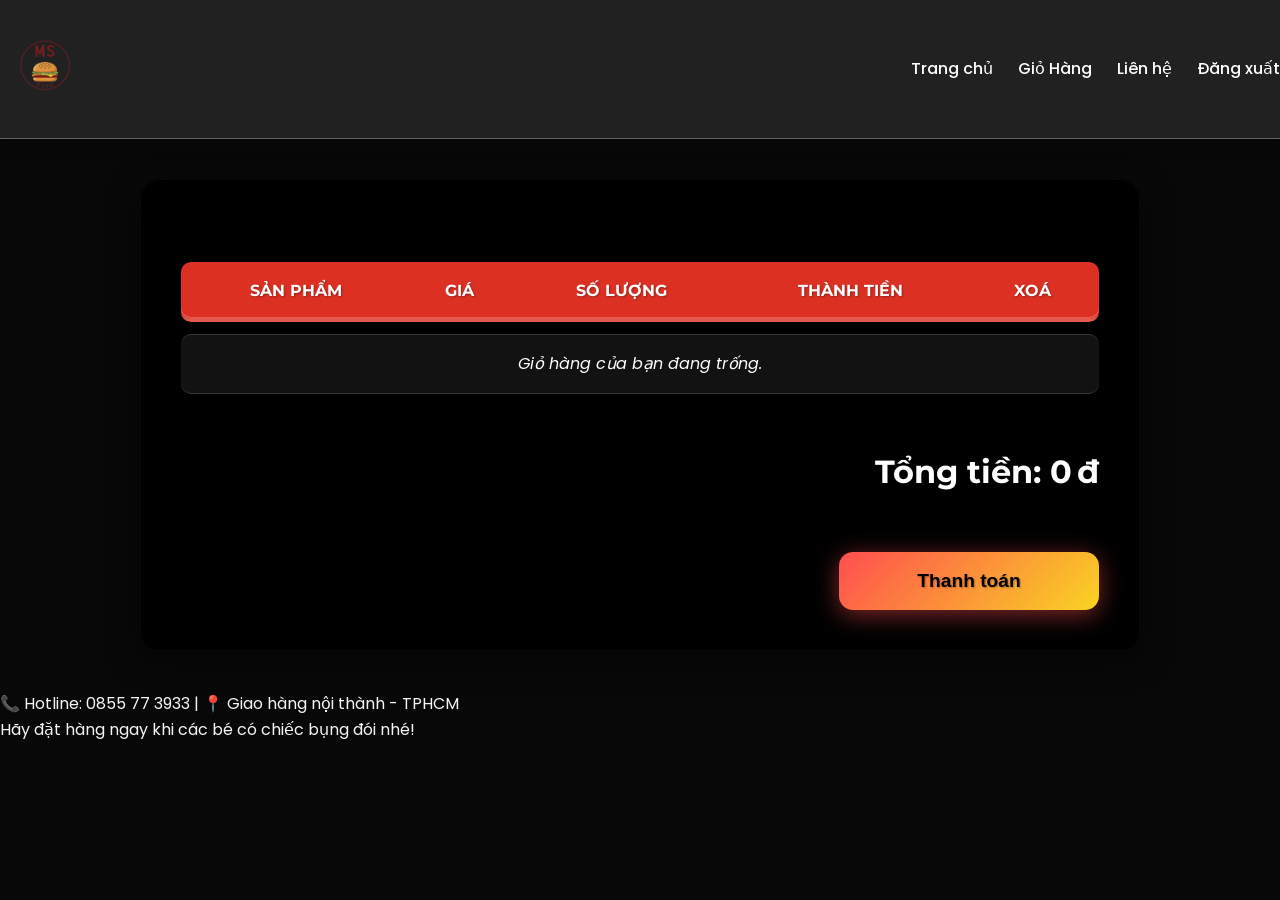
<file: cart.html>
<!DOCTYPE html>
<html lang="vi">
<head>
  <meta charset="UTF-8" />
  <meta name="viewport" content="width=device-width, initial-scale=1.0" />
  <title>Giỏ Hàng</title>
  <!-- Google Fonts -->
  <link href="https://fonts.googleapis.com/css2?family=Montserrat:wght@400;500;600;700&display=swap" rel="stylesheet" />
  <link href="https://fonts.googleapis.com/css2?family=Poppins:wght@300;400;500;600;700&display=swap" rel="stylesheet" />
   <link rel="stylesheet" href="css/style.css">
  <!-- CSS (đã tinh gọn & bao gồm style cơ bản chung) -->
</head>
<body>
  <!-- Header từ layout.js sẽ chèn vào đây -->
  <div id="main-header"></div>

  <!-- Nội dung chính -->
  <main class="main-container">
    <table id="cart-table">
      <thead>
        <tr>
          <th>Sản phẩm</th>
          <th>Giá</th>
          <th>Số lượng</th>
          <th>Thành tiền</th>
          <th>Xoá</th>
        </tr>
      </thead>
      <tbody>
        <!-- sẽ được render bằng JavaScript -->
      </tbody>
    </table>

    <div class="cart-summary">
      <h3>Tổng tiền: <span id="total-price">0</span> đ</h3>
      <button onclick="goToCheckout()">Thanh toán</button>
    </div>
  </main>

  <!-- Footer từ layout.js sẽ chèn vào đây -->
  <div id="main-footer"></div>

  <!-- JavaScript -->
  <script src="js/layout.js"></script>
  <script>
    // Nội dung xử lý giỏ hàng
    let cart = JSON.parse(localStorage.getItem("cart")) || [];
    const tbody = document.querySelector("#cart-table tbody");
    const totalEl = document.getElementById("total-price");

    function renderCart() {
      tbody.innerHTML = "";
      let total = 0;

      if (cart.length === 0) {
        const row = document.createElement("tr");
        const cell = document.createElement("td");
        cell.colSpan = 5;
        cell.textContent = "Giỏ hàng của bạn đang trống.";
        cell.style.textAlign = "center";
        cell.style.fontStyle = "italic";
        row.appendChild(cell);
        tbody.appendChild(row);
      } else {
        cart.forEach((item, index) => {
          const row = document.createElement("tr");
          const subtotal = item.price * item.quantity;
          total += subtotal;

          row.innerHTML = `
            <td>${item.name}</td>
            <td>${item.price.toLocaleString()} đ</td>
            <td>
              <input type="number" min="1" value="${item.quantity}" onchange="changeQuantity(${index}, this.value)">
            </td>
            <td>${subtotal.toLocaleString()} đ</td>
            <td><button onclick="removeItem(${index})">❌</button></td>
          `;

          tbody.appendChild(row);
        });
      }

      totalEl.textContent = total.toLocaleString();
      localStorage.setItem("cart", JSON.stringify(cart));
    }

    function changeQuantity(index, newQty) {
      cart[index].quantity = Math.max(1, parseInt(newQty) || 1);
      renderCart();
    }

    function removeItem(index) {
      cart.splice(index, 1);
      renderCart();
    }

    function goToCheckout() {
      if (cart.length === 0) {
        alert("Giỏ hàng của bạn đang trống. Vui lòng thêm sản phẩm để thanh toán.");
        return;
      }
      localStorage.setItem("cart", JSON.stringify(cart));
      window.location.href = "thanhtoan.html";
    }

    renderCart();
  </script>
</body>
</html>
</file>
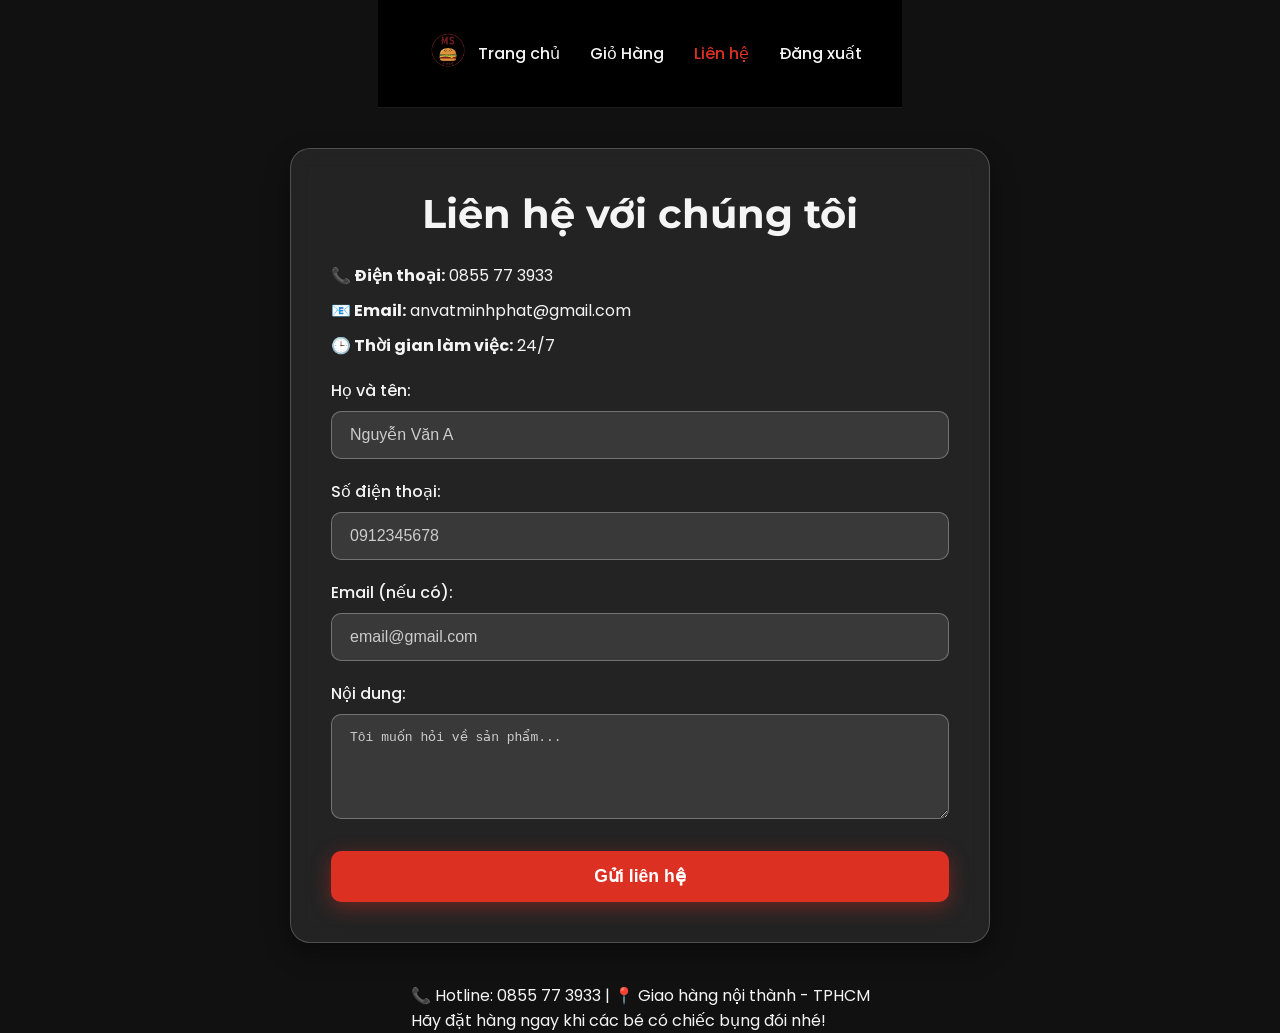
<file: contact.html>
<!DOCTYPE html>
<html lang="vi">
<head>
  <meta charset="UTF-8" />
  <title>Liên Hệ - Ăn Vặt Minh Phát</title>
  <meta name="viewport" content="width=device-width, initial-scale=1.0" />

  <!-- Fonts -->
  <link href="https://fonts.googleapis.com/css2?family=Montserrat:wght@600;700&family=Poppins:wght@400;500;600&display=swap" rel="stylesheet" />

  <!-- CSS -->
  <link rel="stylesheet" href="css/contact.css" />
</head>
<body>

  <!-- Header (chèn từ layout.js) -->
  <div id="main-header"></div>

  <!-- Nội dung chính -->
  <main class="main-container">
    <h1>Liên hệ với chúng tôi</h1>

    <div class="thong-tin">
      <p><strong>📞 Điện thoại:</strong> 0855 77 3933</p>
      <p><strong>📧 Email:</strong> anvatminhphat@gmail.com</p>
      <p><strong>🕒 Thời gian làm việc:</strong> 24/7</p>
    </div>

    <form action="https://formsubmit.co/anvatminhphat@gmail.com" method="POST">
      <input type="hidden" name="_captcha" value="false" />
      <input type="hidden" name="_next" value="http://127.0.0.1:5500/thank.html" />

      <label for="hoten">Họ và tên:</label>
      <input type="text" id="hoten" name="hoten" placeholder="Nguyễn Văn A" required />

      <label for="sdt">Số điện thoại:</label>
      <input type="tel" id="sdt" name="sdt" placeholder="0912345678" required />

      <label for="email">Email (nếu có):</label>
      <input type="email" id="email" name="email" placeholder="email@gmail.com" />

      <label for="noidung">Nội dung:</label>
      <textarea id="noidung" name="noidung" placeholder="Tôi muốn hỏi về sản phẩm..." rows="5" required></textarea>

      <button type="submit">Gửi liên hệ</button>
    </form>
  </main>

  <!-- Footer -->
  <div id="main-footer"></div>

  <!-- JS để tự động chèn header/footer -->
  <script src="js/layoutcontact.js"></script>
</body>
</html>
</file>
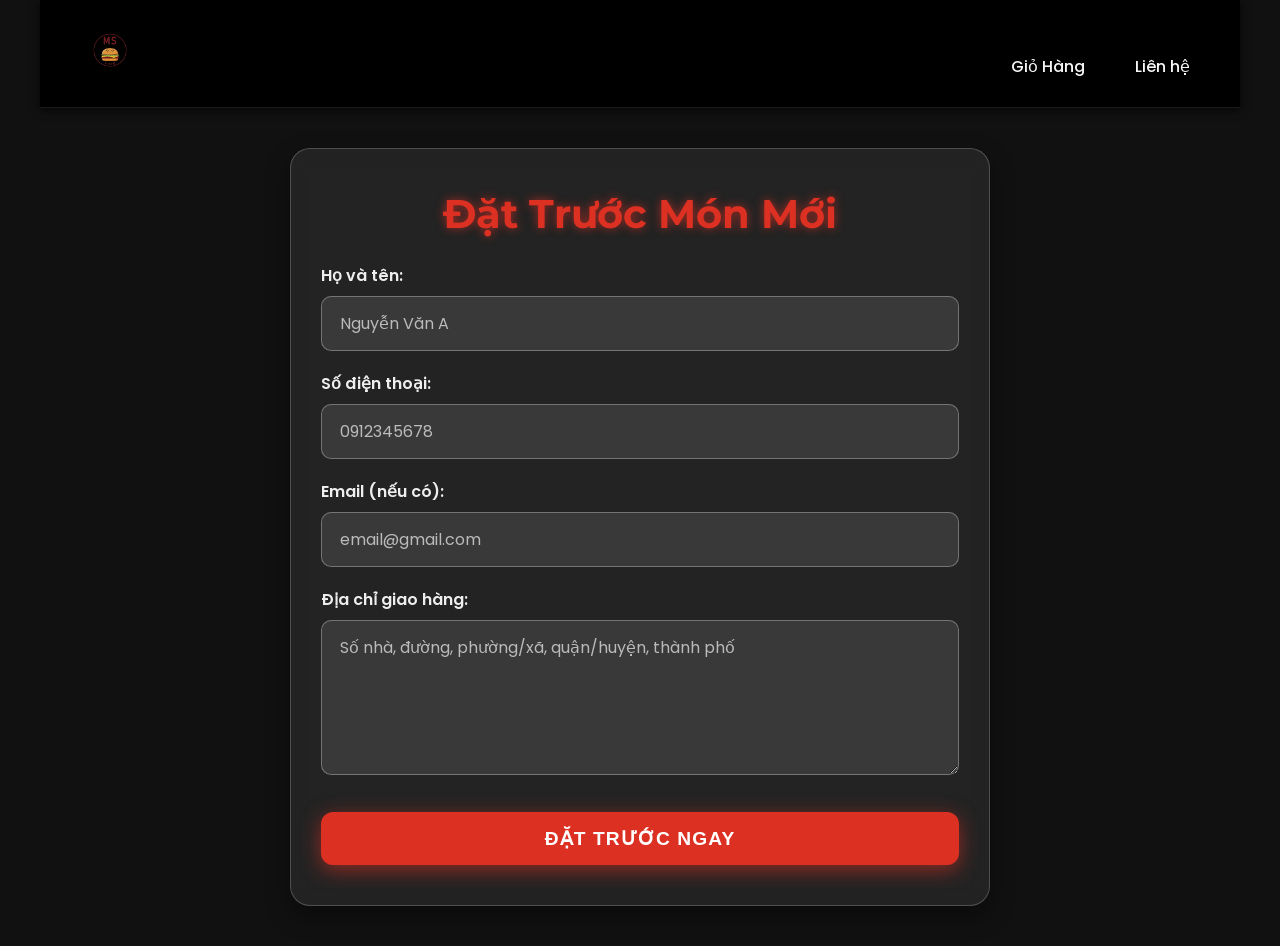
<file: disc.html>
<!DOCTYPE html>
<html lang="vi">
<head>
  <meta charset="UTF-8" />
  <meta name="viewport" content="width=device-width, initial-scale=1" />
  <title>Đặt Trước Món Mới - Ăn Vặt Minh Phát</title>
  
  <!-- Google Fonts -->
  <link href="https://fonts.googleapis.com/css2?family=Montserrat:wght@700&family=Poppins&display=swap" rel="stylesheet" />
  <link rel="stylesheet" href="css/disc.css">
  
</head>
<body>

<header class="site-header">
  <div class="logo">
   <a href="index.html">
                <img src="picture/tải xuống.png"Logo Ăn Vặt Minh Phát" class="logo">
  </div>
  <nav class="navbar">
    <ul>
     
      <li><a href="cart.html">Giỏ Hàng</a></li>
      <li><a href="contact.html">Liên hệ</a></li>
    </ul>
  </nav>
</header>

<div class="main-container">
  <h1>Đặt Trước Món Mới</h1>
  <form action="https://formsubmit.co/anvatminhphat@gmail.com" method="POST">
    <input type="hidden" name="_captcha" value="false" />
    <input type="hidden" name="_next" value="http://127.0.0.1:5500/thankcod.html" />

    <label for="hoten">Họ và tên:</label>
    <input type="text" id="hoten" name="hoten" placeholder="Nguyễn Văn A" required />

    <label for="sdt">Số điện thoại:</label>
    <input type="tel" id="sdt" name="sdt" placeholder="0912345678" required pattern="[0-9]{10,12}" />

    <label for="email">Email (nếu có):</label>
    <input type="email" id="email" name="email" placeholder="email@gmail.com" />

    <label for="noidung">Địa chỉ giao hàng:</label>
    <textarea id="noidung" name="noidung" placeholder="Số nhà, đường, phường/xã, quận/huyện, thành phố" rows="5" required></textarea>

    <button type="submit">Đặt trước ngay</button>
  </form>
</div>

<script src="js/disc.js"></script>

</body>
</html>
</file>
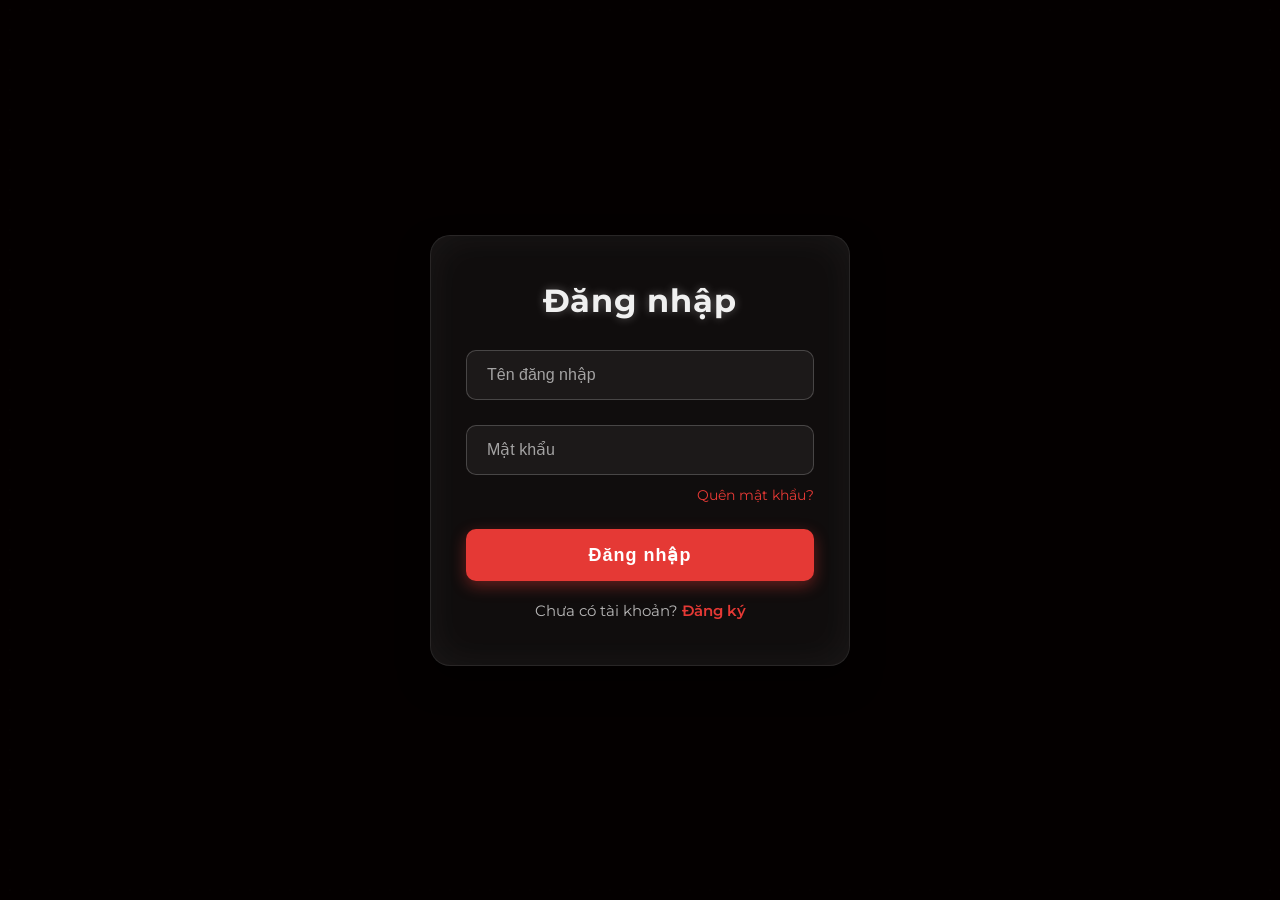
<file: login.html>
<!DOCTYPE html>
<html lang="vi">
<head>
    <meta charset="UTF-8" />
    <meta name="viewport" content="width=device-width, initial-scale=1" />
    <title>Đăng Nhập</title>
    <link href="https://fonts.googleapis.com/css2?family=Montserrat:wght@500;600&display=swap" rel="stylesheet" />
    <link rel="stylesheet" href="css/login.css">
</head>
<body>
    <video autoplay muted loop playsinline class="background-video">
        <source src="vd/5906565-hd_1920_1080_25fps.mp4" type="video/mp4" />
        Trình duyệt của bạn không hỗ trợ video nền.
    </video>

    <div class="login-container" role="main" aria-label="Form đăng nhập người dùng">
        <h2>Đăng nhập</h2>
        <form onsubmit="return loginUser(event)">
            <div class="input-group">
                <input type="text" id="login-username" placeholder="Tên đăng nhập" required autocomplete="username" />
            </div>
            <div class="input-group">
                <input type="password" id="login-password" placeholder="Mật khẩu" required autocomplete="current-password" />
            </div>
            <div class="forgot-password">
                <a href="#" id="forgotPasswordLink" tabindex="0">Quên mật khẩu?</a>
            </div>
            <button type="submit" class="login-btn">Đăng nhập</button>
            <p class="signup-link">
                Chưa có tài khoản? <a href="signup.html">Đăng ký</a>
            </p>
        </form>
    </div>

    <script>
      function loginUser(event) {
    event.preventDefault();
    const username = document.getElementById("login-username").value.trim();
    const password = document.getElementById("login-password").value;

    const savedUser = localStorage.getItem("user");

    if (savedUser) {
        const userObj = JSON.parse(savedUser);
        if (userObj.username === username && userObj.password === password) {
            // Lưu trạng thái đăng nhập
            localStorage.setItem("isLoggedIn", "true");
            localStorage.setItem("loggedInUser", JSON.stringify({ username: username }));

            alert("Đăng nhập thành công!");
            window.location.href = "index.html";
        } else {
            alert("Sai tên đăng nhập hoặc mật khẩu!");
        }
    } else {
        alert("Không tìm thấy tài khoản. Vui lòng đăng ký.");
    }
}


        // Xử lý Quên mật khẩu
        const forgotLink = document.getElementById("forgotPasswordLink");
        forgotLink.addEventListener("click", function(e) {
            e.preventDefault();
            const email = prompt("Vui lòng nhập email của bạn để đặt lại mật khẩu:");

            if (email) {
                // Kiểm tra email hợp lệ đơn giản
                const emailPattern = /^[^\s@]+@[^\s@]+\.[^\s@]+$/;
                if (!emailPattern.test(email.trim())) {
                    alert("Email không hợp lệ. Vui lòng thử lại.");
                    return;
                }

                // Giả lập gửi email khôi phục mật khẩu
                alert("Nếu email tồn tại trong hệ thống, bạn sẽ nhận được hướng dẫn đặt lại mật khẩu qua email.");
            }
        });
    </script>
    <script src="js/login.js"></script>
</body>
</html>
</file>
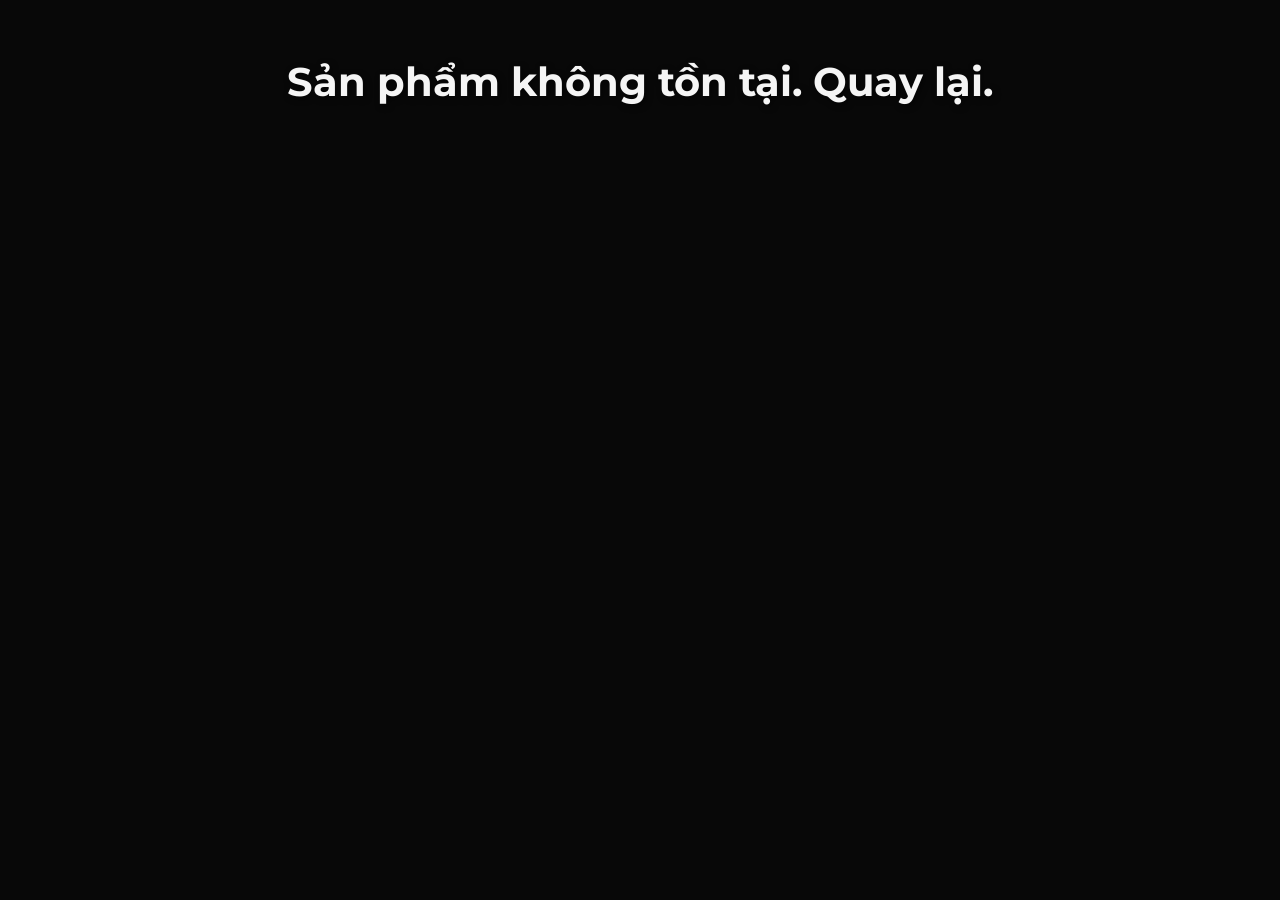
<file: product.html>
<!DOCTYPE html>
<html lang="vi">
<head>
  <meta charset="UTF-8" />
  <meta name="viewport" content="width=device-width, initial-scale=1.0"/>
  <title>Chi tiết Sản Phẩm</title>
  <meta name="author" content="Minh Vy" />
  <link rel="stylesheet" href="css/style.css" />
  
</head>
<body>


  <div id="main-header"></div>


  <section class="product-detail">
    <img id="product-img" class="detail-img" alt="Sản phẩm">
    <div class="detail-info">
      <h2 id="product-name"></h2>
      <p id="product-price"></p>

      <label for="quantity" class="quantity-label">Số lượng:</label>
      <input type="number" id="quantity" value="1" min="1">
      <div id="option-wrapper" style="margin-bottom: 20px; display: none;">
  <label for="product-option" class="quantity-label">Chọn loại:</label>
  <select id="product-option" style="padding: 10px; border-radius: 8px; border: 1px solid #aaa; margin-top: 10px;">
 
  </select>
</div>

      <button onclick="addToCart()">Thêm vào giỏ hàng</button>

      <div class="product-description">
        <p class="description-text" id="product-description"></p>
      </div>
    </div>
  </section>

  <div id="main-footer"></div>

  <script src="js/layout.js"></script>
  <script src="js/product.js"></script>
  <script>
    function getQueryParam(param) {
      const urlParams = new URLSearchParams(window.location.search);
      return urlParams.get(param);
    }

   window.onload = function () {
  const productId = getQueryParam("product");
  const product = products[productId];

  if (!product) {
    document.body.innerHTML = "<h2 style='text-align:center; padding: 50px;'>Sản phẩm không tồn tại. <a href='index.html'>Quay lại</a>.</h2>";
    return;
  }

  document.title = product.name;
  document.getElementById("product-name").innerText = product.name;
  document.getElementById("product-price").innerText = `Giá: ${product.price.toLocaleString('vi-VN')}đ`;
  document.getElementById("product-img").src = product.image;
  document.getElementById("product-img").alt = product.name;
  document.getElementById("product-description").innerText = product.description;

 
  if (product.options && product.options.length > 0) {
    const wrapper = document.getElementById("option-wrapper");
    const select = document.getElementById("product-option");
    wrapper.style.display = "block";

    product.options.forEach(opt => {
      const option = document.createElement("option");
      option.value = opt;
      option.innerText = opt;
      select.appendChild(option);
    });
  }
};
function addToCart() {
  const productId = getQueryParam("product");
  const productData = products[productId];
  const quantity = parseInt(document.getElementById("quantity").value);
  const selectedOption = document.getElementById("product-option")?.value || null;

  if (!productData) {
    alert("Sản phẩm không hợp lệ.");
    return;
  }

  const cartItem = {
    name: productData.name + (selectedOption ? ` (${selectedOption})` : ''),
    price: productData.price,
    quantity: quantity
  };

  let cart = JSON.parse(localStorage.getItem("cart")) || [];
  const existing = cart.find(item => item.name === cartItem.name);
  if (existing) {
    existing.quantity += cartItem.quantity;
  } else {
    cart.push(cartItem);
  }

  localStorage.setItem("cart", JSON.stringify(cart));
  alert("Đã thêm vào giỏ hàng!");
  window.location.href = "cart.html";
}

  </script>
</body>
</html>
</file>
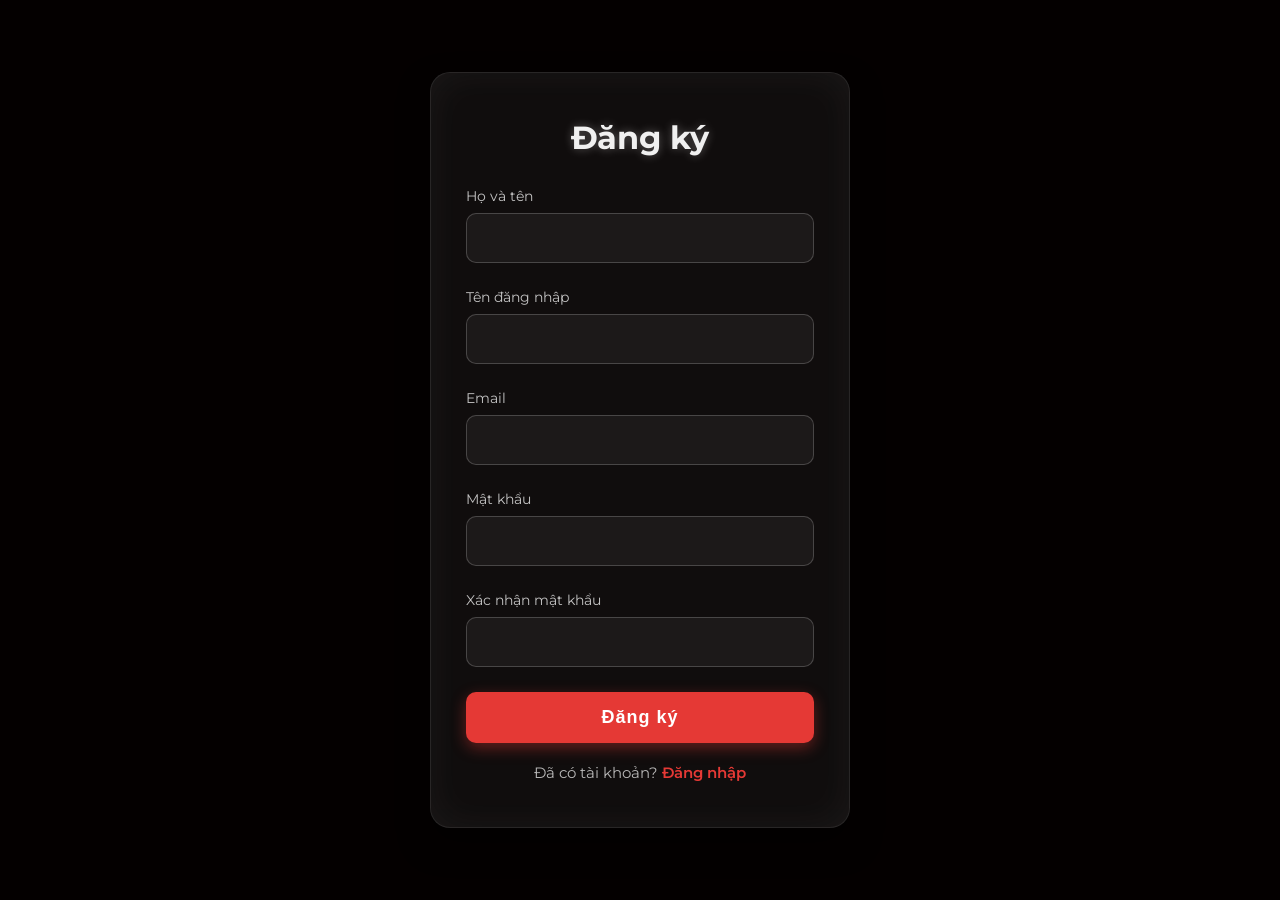
<file: signup.html>
<!DOCTYPE html>
<html lang="vi">
<head>
  <meta charset="UTF-8">
  <title>Đăng Ký</title>
  <meta name="viewport" content="width=device-width, initial-scale=1.0">
  <link href="https://fonts.googleapis.com/css2?family=Montserrat:wght@500;600&display=swap" rel="stylesheet">
  <link rel="stylesheet" href="css/signup.css">
</head>

<body>
  <video autoplay muted loop playsinline class="background-video">
    <source src="vd/5906565-hd_1920_1080_25fps.mp4" type="video/mp4">
    Trình duyệt của bạn không hỗ trợ video nền.
  </video>

  <div class="login-container">
    <h2>Đăng ký</h2>
    <form onsubmit="return registerUser(event)">
      <div class="input-group">
        <label for="fullname">Họ và tên</label>
        <input type="text" id="fullname" required>
      </div>

      <div class="input-group">
        <label for="username">Tên đăng nhập</label>
        <input type="text" id="username" required>
      </div>

      <div class="input-group">
        <label for="email">Email</label>
        <input type="email" id="email" required>
      </div>

      <div class="input-group">
        <label for="password">Mật khẩu</label>
        <input type="password" id="password" required>
      </div>

      <div class="input-group">
        <label for="confirm-password">Xác nhận mật khẩu</label>
        <input type="password" id="confirm-password" required>
      </div>

      <button type="submit" class="login-btn">Đăng ký</button>

      <p>
        Đã có tài khoản? <a href="login.html">Đăng nhập</a>
      </p>
    </form>
  </div>

  <script>
    function registerUser(event) {
      event.preventDefault();

      const fullname = document.getElementById("fullname").value;
      const username = document.getElementById("username").value;
      const email = document.getElementById("email").value;
      const password = document.getElementById("password").value;
      const confirmPassword = document.getElementById("confirm-password").value;

      if (password !== confirmPassword) {
        alert("Mật khẩu không khớp!");
        return false;
      }

      const user = {
        fullname,
        username,
        email,
        password
      };

      localStorage.setItem("user", JSON.stringify(user));
      alert("Đăng ký thành công! Chuyển đến trang đăng nhập...");
      window.location.href = "login.html";
    }
  </script>
</body>
</html>
</file>
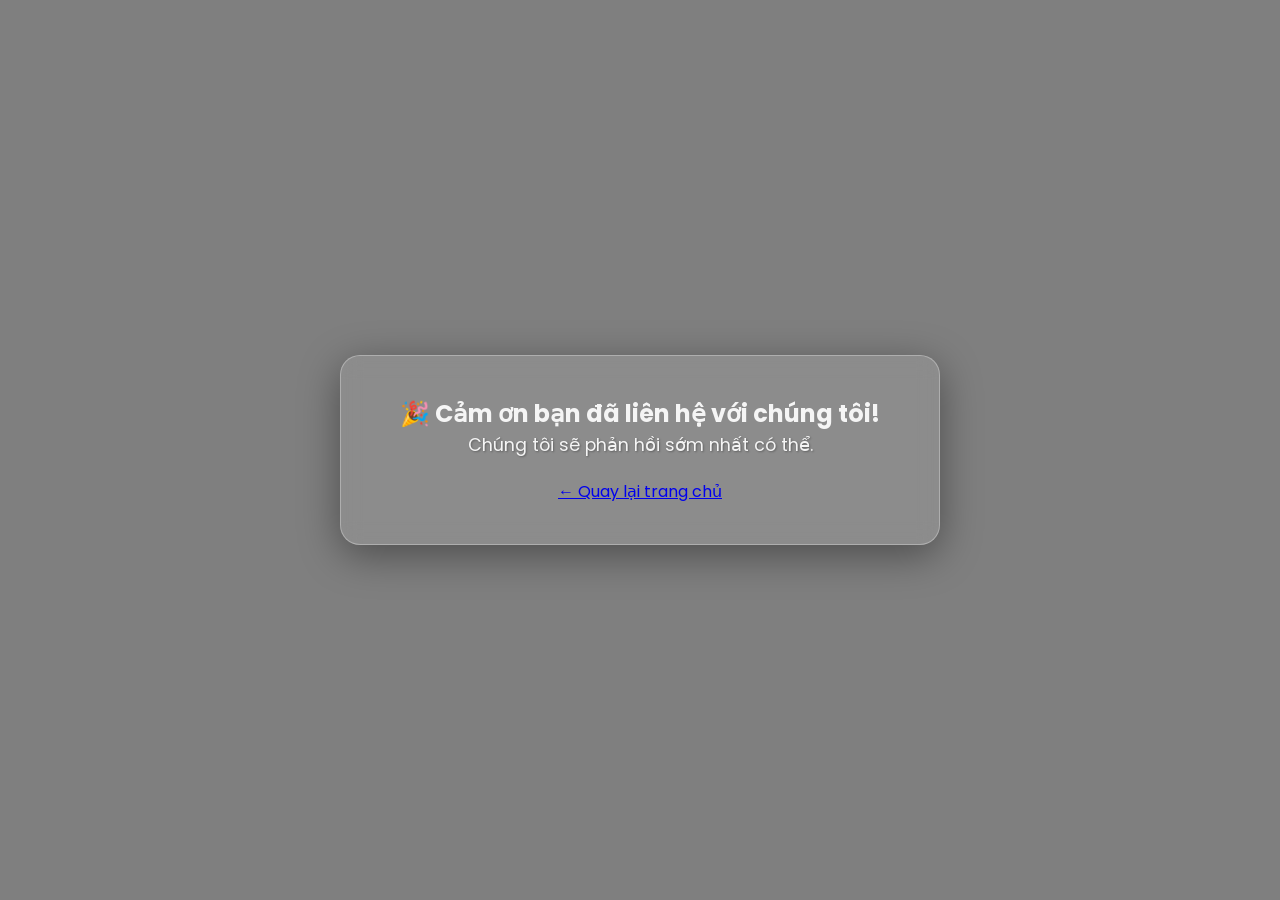
<file: thank.html>
<!DOCTYPE html>
<html lang="vi">
<head>
  <meta charset="UTF-8" />
  <meta name="viewport" content="width=device-width, initial-scale=1.0" />
  <title>Cảm Ơn Bạn!</title>
  <!-- Nhập các font chữ Google Fonts -->
  <link href="https://fonts.googleapis.com/css2?family=Montserrat:wght@400;500;600;700&display=swap" rel="stylesheet" />
  <link href="https://fonts.googleapis.com/css2?family=Poppins:wght@300;400;500;600;700&display=swap" rel="stylesheet" />
  <link rel="stylesheet" href="css/thank.css">
</head>
<body>

  <main class="main-container">
     <h2>🎉 Cảm ơn bạn đã liên hệ với chúng tôi!</h2>
  <p>Chúng tôi sẽ phản hồi sớm nhất có thể.</p>
  <a href="index.html">← Quay lại trang chủ</a>
  </main>
</body>
</html>
</file>
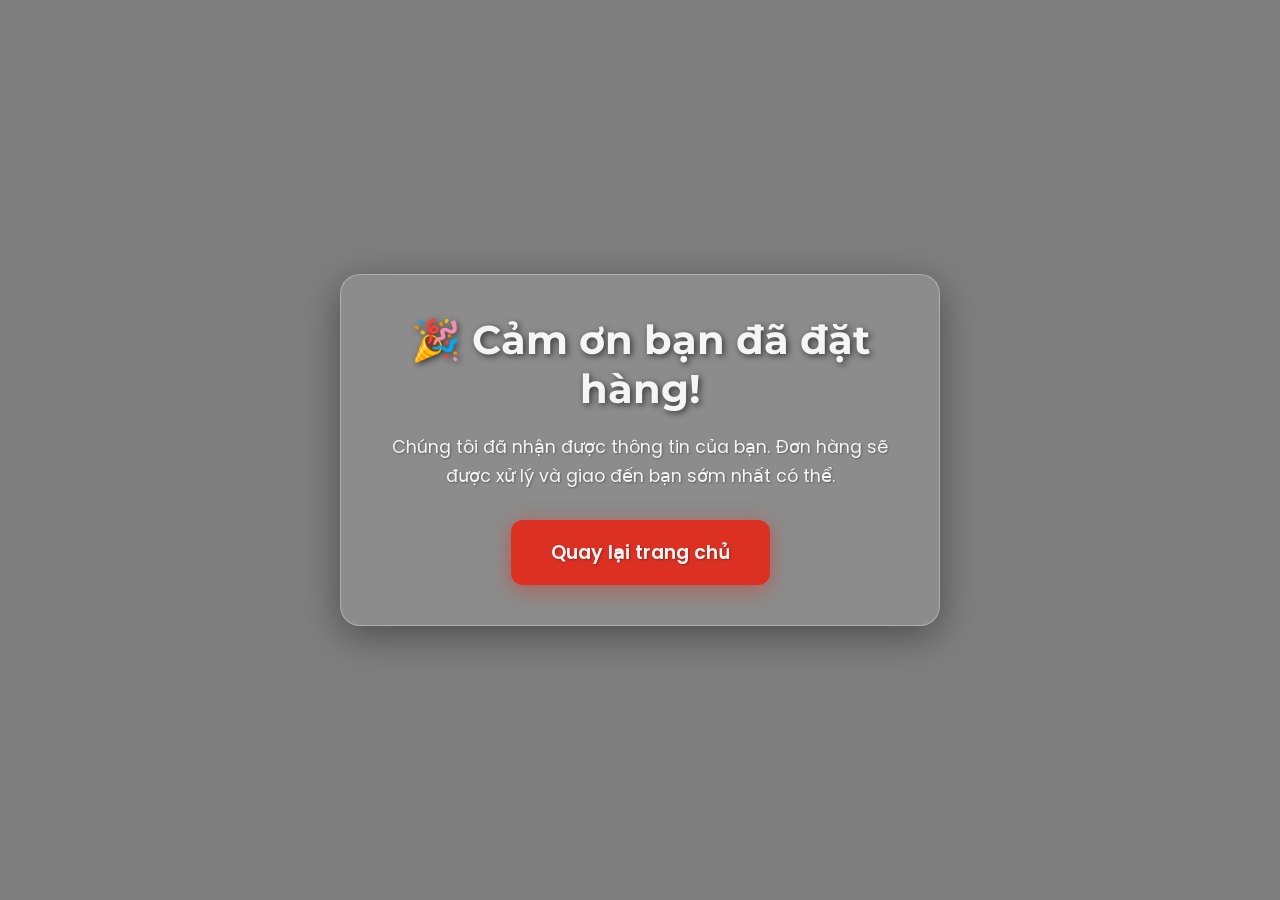
<file: thankcod.html>
<!DOCTYPE html>
<html lang="vi">
<head>
  <meta charset="UTF-8" />
  <meta name="viewport" content="width=device-width, initial-scale=1.0" />
  <title>Cảm Ơn Bạn!</title>
  <link href="https://fonts.googleapis.com/css2?family=Montserrat:wght@400;500;600;700&display=swap" rel="stylesheet" />
  <link href="https://fonts.googleapis.com/css2?family=Poppins:wght@300;400;500;600;700&display=swap" rel="stylesheet" />
  <link rel="stylesheet" href="css/thankcod.css">
  
</head>
<body>

  <main class="main-container">
    <h1>🎉 Cảm ơn bạn đã đặt hàng!</h1>
    <p>Chúng tôi đã nhận được thông tin của bạn. Đơn hàng sẽ được xử lý và giao đến bạn sớm nhất có thể.</p>
    <a href="index.html" class="btn">Quay lại trang chủ</a>
  </main>
</body>
</html>
</file>
<file: css/style.css>
/* ========================================================= */
/* === 1. Cài đặt chung, Biến và Font chữ === */
/* ========================================================= */
/* Nhập các font chữ Google Fonts */
@import url('https://fonts.googleapis.com/css2?family=Montserrat:wght@400;500;600;700&display=swap');
@import url('https://fonts.googleapis.com/css2?family=Poppins:wght@300;400;500;600;700&display=swap');

/* Định nghĩa các biến CSS để quản lý màu sắc, font chữ và hiệu ứng */
:root {
  --primary-color: #dc3023; /* Đỏ chủ đạo */
  --secondary-color: #f39c12; /* Màu cam/vàng nhấn (đã thống nhất) */
  --text-dark: #333; /* Màu chữ chính cho nền sáng */
  --text-light: #fff; /* Màu chữ sáng */
  --bg-dark: rgba(0, 0, 0, 0.5); /* Lớp phủ nền tối */
  --glass-bg: rgba(255, 255, 255, 0.1); /* Nền kính mờ */
  --glass-border: rgba(255, 255, 255, 0.3); /* Viền kính */
  --box-shadow-dark: 0 10px 40px 0 rgba(0, 0, 0, 0.4);
  --box-shadow-light: 0 10px 30px rgba(0, 0, 0, 0.1);
  --bg-light: #f5f6fa;
  --font-heading: 'Montserrat', sans-serif;
  --font-body: 'Poppins', sans-serif;
}

/* Reset cơ bản và cài đặt chung */
* {
  margin: 0;
  padding: 0;
  box-sizing: border-box;
}

body {
  font-family: var(--font-body);
  color: var(--text-dark);
  background-color: var(--bg-light);
  display: flex;
  flex-direction: column;
  min-height: 100vh;
  line-height: 1.6;
  position: relative;
}

/* Link mặc định */
a {
  text-decoration: none;
  color: inherit;
}

/* ========================================================= */
/* === 2. Nền Video và Lớp phủ toàn màn hình === */
/* ========================================================= */
.background-video {
  position: fixed;
  top: 0;
  left: 0;
  width: 100vw;
  height: 100vh;
  object-fit: cover;
  z-index: -2;
}

/* Lớp phủ nền tối */
body::before {
  content: '';
  position: fixed;
  top: 0;
  left: 0;
  width: 100%;
  height: 100%;
  background: var(--bg-dark);
  backdrop-filter: blur(10px);
  z-index: -1;
}

/* Wrapper nội dung chính */
.content-wrapper {
  position: relative;
  z-index: 1;
  flex: 1;
}

/* ========================================================= */
/* === 3. Header và Navigation === */
/* ========================================================= */
.main-header {
  background: rgba(0, 0, 0, 0.4);
  padding: 20px 50px;
  display: flex;
  justify-content: space-between;
  align-items: center;
  color: var(--text-light);
  backdrop-filter: blur(10px);
  box-shadow: 0 4px 15px rgba(0, 0, 0, 0.2);
}

.main-header .logo {
  height: 90px;
}

.main-header nav ul {
  list-style: none;
  display: flex;
  gap: 25px;
}

.main-header nav a {
  font-weight: 500;
  transition: color 0.3s ease;
  color: var(--text-light);
}

.main-header nav a:hover {
  color: var(--secondary-color);
}

/* ========================================================= */
/* === 4. Chào mừng và Tìm kiếm === */
/* ========================================================= */
.welcome-section {
  text-align: center;
  color: var(--text-light);
  margin-top: 50px;
  text-shadow: 2px 2px 4px rgba(0, 0, 0, 0.5);
}

.welcome-section h2 {
  font-family: var(--font-heading);
  font-size: 2.5em;
  font-weight: 600;
  margin-bottom: 10px;
}

.welcome-section p {
  font-size: 1.2em;
  font-style: italic;
}

.animated-title {
  animation: bounce 5s infinite;
}

@keyframes bounce {
  0%, 100% { transform: translateY(0); }
  50% { transform: translateY(-10px); }
}

/* Thanh tìm kiếm */
.menu-tabs {
  background: rgba(255, 255, 255, 0.1);
  backdrop-filter: blur(10px);
  border-radius: 20px;
  padding: 30px;
  margin: 40px auto;
  max-width: 1200px;
  box-shadow: 0 0 20px rgba(0, 0, 0, 0.2);
  border: 1px solid rgba(255, 255, 255, 0.3);
}

.search-bar {
  width: 100%;
  position: relative;
  margin: 0 auto 30px;
  max-width: 500px;
}

#searchInput {
  width: 100%;
  padding: 12px 20px 12px 50px;
  font-size: 16px;
  border: 2px solid transparent;
  border-radius: 30px;
  background: rgba(255, 255, 255, 0.9);
  transition: border-color 0.3s ease;
  color: var(--text-dark);
}

#searchInput:focus {
  outline: none;
  border-color: var(--primary-color);
}

.search-bar::before {
  content: "🔍";
  position: absolute;
  left: 20px;
  top: 50%;
  transform: translateY(-50%);
  color: #888;
}

/* Tabs */
.tabs {
  text-align: center;
  margin-bottom: 30px;
}

.tab-button {
  padding: 12px 30px;
  margin: 0 10px;
  background: rgba(255, 255, 255, 0.2);
  border: 2px solid rgba(255, 255, 255, 0.4);
  color: var(--text-light);
  font-size: 1em;
  font-weight: 500;
  cursor: pointer;
  border-radius: 30px;
  transition: all 0.3s ease;
}

.tab-button:hover {
  background: var(--primary-color);
  border-color: var(--primary-color);
}

.tab-button.active {
  background: var(--primary-color);
  border-color: var(--primary-color);
  box-shadow: 0 4px 10px rgba(0, 0, 0, 0.3);
}

/* ========================================================= */
/* === 5. Các Khung Nội Dung (Form) === */
/* ========================================================= */
.form-container {
  background: var(--glass-bg);
  border-radius: 20px;
  padding: 40px;
  width: 90%;
  max-width: 600px;
  border: 1px solid var(--glass-border);
  box-shadow: var(--box-shadow-dark);
  text-align: center;
  backdrop-filter: blur(10px);
  animation: fadeIn 1s ease-in-out;
  margin: 0 auto 50px;
}

h1, h2 {
  font-family: var(--font-heading);
  font-size: 2.8em;
  font-weight: 700;
  margin-bottom: 30px;
  color: var(--text-light);
  text-shadow: 2px 2px 6px rgba(0, 0, 0, 0.6);
}

.input-group {
  position: relative;
  margin-bottom: 25px;
}

input[type="text"],
input[type="tel"],
select,
textarea {
  width: 100%;
  padding: 15px 20px;
  background: rgba(255, 255, 255, 0.15);
  border: 1px solid rgba(255, 255, 255, 0.4);
  border-radius: 12px;
  color: #fff;
  font-size: 1.1em;
  transition: background 0.3s ease, border-color 0.3s ease, box-shadow 0.3s ease;
  resize: vertical;
}

.form-container label {
  color: var(--text-light);
  display: block;
  text-align: left;
  margin-top: 15px;
  margin-bottom: 6px;
  font-weight: 500;
}

input::placeholder,
textarea::placeholder {
  color: #ccc;
  font-weight: 300;
}

input:focus, select:focus, textarea:focus {
  outline: none;
  background: rgba(255, 255, 255, 0.25);
  border-color: #fff;
  box-shadow: 0 0 10px rgba(255, 255, 255, 0.5);
}

/* Nút bấm */
button {
  width: 100%;
  padding: 18px;
  border: none;
  border-radius: 12px;
  background: var(--primary-color);
  color: var(--text-light);
  font-size: 1.2em;
  font-weight: 600;
  cursor: pointer;
  transition: transform 0.3s ease, box-shadow 0.3s ease, background 0.3s ease;
  box-shadow: 0 4px 20px rgba(220, 48, 35, 0.5);
  margin-top: 30px;
  text-shadow: 1px 1px 2px rgba(0, 0, 0, 0.3);
}

button:hover {
  background: #b72a1b;
  transform: translateY(-5px);
  box-shadow: 0 8px 25px rgba(220, 48, 35, 0.8);
}

/* Link đăng ký */
.signup-link {
  margin-top: 25px;
  font-size: 1em;
  color: var(--text-light);
}

.signup-link a {
  color: var(--secondary-color);
  font-weight: 600;
  text-decoration: underline;
}

/* ========================================================= */
/* === 6. Trang Chi Tiết Sản Phẩm === */
/* ========================================================= */
.product-detail {
  max-width: 1000px;
  margin: 50px auto;
  padding: 30px;
  background: var(--glass-bg);
  border-radius: 20px;
  box-shadow: var(--box-shadow-dark);
  backdrop-filter: blur(10px);
  color: var(--text-light);
  display: flex;
  gap: 40px;
  flex-wrap: wrap;
}

.detail-img {
  flex: 1 1 300px;
  max-width: 400px;
  border-radius: 20px;
  overflow: hidden;
  box-shadow: var(--box-shadow-light);
}

.detail-img img {
  width: 100%;
  height: auto;
  display: block;
  border-radius: 20px;
}

.detail-info {
  flex: 2 1 400px;
  display: flex;
  flex-direction: column;
  justify-content: flex-start;
  gap: 20px;
}

.detail-info h1 {
  font-family: var(--font-heading);
  font-weight: 700;
  font-size: 2.8em;
  margin-bottom: 15px;
  color: var(--primary-color);
}

.detail-info p {
  font-size: 1.2em;
  line-height: 1.4;
  color: var(--text-light);
}

/* Mô tả chi tiết và toggle */
.product-description {
  font-size: 1.1em;
  color: var(--text-light);
  margin-top: 15px;
}

.toggle-description {
  color: var(--secondary-color);
  cursor: pointer;
  user-select: none;
  font-weight: 600;
  margin-top: 10px;
}

/* Nếu có JS thì toggle description-text */
.description-text {
  margin-top: 10px;
  line-height: 1.5;
  color: var(--text-light);
}

/* ========================================================= */
/* === 7. Footer === */
/* ========================================================= */
.footer {
  text-align: center;
            background-color: var(--bg-dark);
            color: var(--text-light);
            padding: 20px;
            margin-top: auto;
}

/* ========================================================= */
/* === 8. Responsive === */
/* ========================================================= */
@media (max-width: 768px) {
  .main-header {
    flex-direction: column;
    padding: 15px 20px;
    text-align: center;
  }

  .main-header nav ul {
    flex-direction: column;
    gap: 15px;
    margin-top: 15px;
  }

  .welcome-section h2 {
    font-size: 2em;
  }

  .menu-tabs {
    padding: 20px;
  }

  .product-detail {
    flex-direction: column;
    max-width: 95%;
    padding: 20px;
  }

  .detail-img {
    max-width: 100%;
  }

  .detail-info {
    max-width: 100%;
  }
}

/* ========================================================= */
/* === 9. Hiệu ứng fadeIn cho form === */
@keyframes fadeIn {
  from {opacity: 0; transform: translateY(20px);}
  to {opacity: 1; transform: translateY(0);}
}
.product-detail {
    max-width: 1000px;
    margin: 50px auto;
    padding: 30px;
    display: flex;
    flex-wrap: wrap;
    background-color: rgba(255, 255, 255, 0.95);
    border-radius: 15px;
    box-shadow: 0 6px 20px rgba(0, 0, 0, 0.15);
    gap: 30px;
}

.detail-img {
    flex: 1 1 300px;
    max-width: 400px;
    border-radius: 15px;
    object-fit: cover;
    width: 100%;
    height: auto;
}

.detail-info {
    flex: 1 1 400px;
    display: flex;
    flex-direction: column;
    justify-content: space-between;
}

.detail-info h2 {
    font-size: 2rem;
    margin-bottom: 15px;
    color: #dc3023;
    font-weight: 600;
}

.detail-info p {
    font-size: 1.2rem;
    margin-bottom: 20px;
    color: #555;
}

.detail-info label {
    font-weight: 500;
    margin-bottom: 5px;
}

#quantity {
    width: 80px;
    padding: 8px;
    font-size: 16px;
    margin-bottom: 20px;
    border-radius: 8px;
    border: 1px solid #ccc;
}

.detail-info button {
    padding: 12px 20px;
    font-size: 16px;
    background-color: #dc3023;
    color: white;
    border: none;
    border-radius: 8px;
    cursor: pointer;
    transition: background-color 0.3s ease;
    margin-bottom: 20px;
}

.detail-info button:hover {
    background-color: #b71c1c;
}

/* Toggle description */
.product-description {
    margin-top: 20px;
}

.toggle-description {
    background-color: #f39c12;
    color: white;
    padding: 10px 15px;
    border: none;
    border-radius: 8px;
    cursor: pointer;
    transition: background 0.3s;
}

.toggle-description:hover {
    background-color: #d68910;
}

.description-text {
    margin-top: 15px;
    font-size: 1rem;
    color: #000000;
    line-height: 1.5;
}

/* Responsive */
@media (max-width: 768px) {
    .product-detail {
        flex-direction: column;
        align-items: center;
        padding: 20px;
    }

    .detail-img,
    .detail-info {
        max-width: 100%;
    }

    #quantity {
        width: 100%;
    }

    .detail-info button,
    .toggle-description {
        width: 100%;
    }
}
.quantity-label {
  font-weight: 600;
  font-size: 1.1rem;
  margin-bottom: 8px;
  color: #444; /* Hoặc var(--text-dark) */
  display: block;
}
/*cart*/
* {
      margin: 0;
      padding: 0;
      box-sizing: border-box;
    }

    
    body {
      font-family: var(--font-body);
      background-color: var(--bg-light);
      color: var(--text-dark);
      line-height: 1.6;
      display: flex;
      flex-direction: column;
      min-height: 100vh;
      margin: 0;
    }

    /* Wrapper căn giữa main-container */
  

    /* ========================================================= */
    /* === 2. Nền Video và Lớp phủ toàn màn hình === */
    /* ========================================================= */
    .background-video {
      position: fixed;
      top: 0;
      left: 0;
      width: 100%;
      height: 100%;
      object-fit: cover;
      z-index: -2;
    }
    
    body::before {
      content: '';
      position: fixed;
      top: 0;
      left: 0;
      width: 100%;
      height: 100%;
      background: var(--bg-dark);
      backdrop-filter: blur(15px);
      z-index: -1;
    }

    /* ========================================================= */
    /* === 3. Các Khung Nội Dung (Form và Header) === */
    /* ========================================================= */
    .main-container {
      background: var(--glass-bg);
      border-radius: 20px;
      padding: 40px;
      margin: 40px 20px;
      width: 90%;
      max-width: 900px; /* Tăng chiều rộng tối đa cho giỏ hàng */
      border: 1px solid var(--glass-border);
      box-shadow: var(--box-shadow-dark);
      backdrop-filter: blur(10px);
      animation: fadeIn 1s ease-in-out;
      text-align: center;
  
    }
    .main-header {
      width: 100%;
      background: rgba(255, 255, 255, 0.1);
      padding: 20px 0;
      text-align: center;
      position: sticky; /* Giữ header ở trên cùng */
      top: 0;
      z-index: 10;
      border-bottom: 1px solid rgba(255, 255, 255, 0.3);
      backdrop-filter: blur(5px);
    }

    h1 {
      font-family: var(--font-heading);
      font-size: 2.5em;
      font-weight: 700;
      color: var(--secondary-color);
      text-shadow: 2px 2px 6px rgba(0, 0, 0, 0.6);
      margin: 0;
    }

    /* ========================================================= */
    /* === 4. Bảng Giỏ Hàng === */
    /* ========================================================= */
    #cart-table {
      width: 100%;
      border-collapse: separate; /* Thay đổi để bo góc */
      border-spacing: 0 10px; /* Khoảng cách giữa các hàng */
      margin-top: 20px;
    }

    #cart-table thead th {
      background: var(--primary-color);
      color: #fff;
      font-family: var(--font-heading);
      font-weight: 600;
      padding: 15px;
      text-align: left;
      font-size: 1em;
      text-shadow: 1px 1px 2px rgba(0, 0, 0, 0.3);
    }
    
    #cart-table tbody tr {
      background: rgba(255, 255, 255, 0.05);
      border-radius: 12px;
      transition: all 0.3s ease;
    }

    #cart-table tbody tr:hover {
      background: rgba(255, 255, 255, 0.1);
      box-shadow: 0 4px 15px rgba(0, 0, 0, 0.2);
    }

    #cart-table th:first-child,
    #cart-table td:first-child {
      border-top-left-radius: 10px;
      border-bottom-left-radius: 10px;
      padding-left: 20px;
    }

    #cart-table th:last-child,
    #cart-table td:last-child {
      border-top-right-radius: 10px;
      border-bottom-right-radius: 10px;
      padding-right: 20px;
    }

    #cart-table td {
      padding: 15px;
      border-top: 1px solid rgba(255, 255, 255, 0.2);
      border-bottom: 1px solid rgba(255, 255, 255, 0.2);
      font-size: 0.95em;
    }

    #cart-table td:last-child {
      text-align: center;
    }

    /* ========================================================= */
    /* === 5. Các thành phần khác === */
    /* ========================================================= */
    /* Input số lượng */
    #cart-table input[type="number"] {
      width: 60px;
      padding: 8px 10px;
      background: rgba(255, 255, 255, 0.15);
      border: 1px solid rgba(255, 255, 255, 0.4);
      border-radius: 8px;
      color: #fff;
      font-size: 1em;
      text-align: center;
    }

    /* Nút xóa sản phẩm */
    #cart-table button {
      background: none;
      border: none;
      font-size: 1.5em;
      cursor: pointer;
      color: var(--secondary-color);
      transition: color 0.3s ease;
    }

    #cart-table button:hover {
      color: var(--primary-color);
    }
    
    /* Tóm tắt giỏ hàng */
    .cart-summary {
      margin-top: 30px;
      text-align: right;
    }

    .cart-summary h3 {
      font-family: var(--font-heading);
      font-size: 1.8em;
      font-weight: 700;
      margin-bottom: 20px;
    }
    
    /* Nút thanh toán */
    .cart-summary button {
      width: 250px;
      padding: 18px;
      border: none;
      border-radius: 12px;
      background: var(--primary-color);
      color: var(--secondary-color);
      font-size: 1.2em;
      font-weight: 600;
      cursor: pointer;
      transition: transform 0.3s ease, box-shadow 0.3s ease, background 0.3s ease;
      box-shadow: 0 4px 20px rgba(220, 48, 35, 0.5);
    }
    
    .cart-summary button:hover {
      background: #b72a1b;
      transform: translateY(-5px);
      box-shadow: 0 8px 25px rgba(220, 48, 35, 0.8);
    }

    /* ========================================================= */
    /* === 6. Hiệu ứng và Responsive === */
    /* ========================================================= */
    @keyframes fadeIn {
      from { opacity: 0; transform: translateY(-30px); }
      to { opacity: 1; transform: translateY(0); }
    }

    @media (max-width: 768px) {
      .main-container {
        padding: 25px;
      }
      h1 {
        font-size: 2em;
      }
      #cart-table {
        font-size: 0.9em;
      }
      #cart-table th, #cart-table td {
        padding: 12px;
      }
      .cart-summary h3 {
        font-size: 1.5em;
      }
      .cart-summary button {
        width: 100%;
      }
    }
  /* ========================================================= */
/* === 7. Giỏ Hàng (Cart Page) === */
/* ========================================================= */
.main-container {
  background: var(--glass-bg);
  border-radius: 20px;
  padding: 40px;
  margin: 40px auto;
  width: 90%;
  max-width: 1000px;
  border: 1px solid var(--glass-border);
  box-shadow: var(--box-shadow-dark);
  backdrop-filter: blur(12px);
  animation: fadeIn 1s ease-in-out;
  text-align: center;
}

/* ===== TABLE ===== */
#cart-table {
  width: 100%;
  border-collapse: separate;
  border-spacing: 0 12px;
  margin-top: 30px;
  font-size: 1em;
  color: #fff;
}

#cart-table thead th {
  background: var(--primary-color);
  color: #fff;
  font-family: var(--font-heading);
  font-weight: 700;
  padding: 16px;
  text-align: center;
  font-size: 1em;
  text-transform: uppercase;
  border-bottom: 3px solid rgba(255, 255, 255, 0.2);
  box-shadow: inset 0 -2px 0 rgba(255, 255, 255, 0.2);
}

/* ===== TABLE BODY ===== */
#cart-table tbody tr {
  background: rgba(255, 255, 255, 0.07);
  border-radius: 12px;
  transition: all 0.3s ease;
  box-shadow: 0 4px 8px rgba(0, 0, 0, 0.2);
}

#cart-table tbody tr:hover {
  background: rgba(255, 255, 255, 0.1);
  transform: scale(1.01);
}

#cart-table th:first-child,
#cart-table td:first-child {
  border-top-left-radius: 10px;
  border-bottom-left-radius: 10px;
  padding-left: 20px;
}

#cart-table th:last-child,
#cart-table td:last-child {
  border-top-right-radius: 10px;
  border-bottom-right-radius: 10px;
  padding-right: 20px;
}

#cart-table td {
  padding: 16px;
  text-align: center;
  vertical-align: middle;
  font-size: 1em;
  border-top: 1px solid rgba(255, 255, 255, 0.15);
  border-bottom: 1px solid rgba(255, 255, 255, 0.15);
}

/* ===== INPUT NUMBER ===== */
#cart-table input[type="number"] {
  width: 70px;
  padding: 8px 10px;
  background: rgba(255, 255, 255, 0.15);
  border: 1px solid rgba(255, 255, 255, 0.4);
  border-radius: 10px;
  color: #fff;
  font-size: 1em;
  text-align: center;
  outline: none;
  transition: 0.3s ease;
}

#cart-table input[type="number"]:focus {
  border-color: var(--primary-color);
  background: rgba(255, 255, 255, 0.2);
}

/* ===== DELETE BUTTON ===== */
#cart-table button {
  background: none;
  border: none;
  font-size: 1.3em;
  cursor: pointer;
  color: #ff6666;
  transition: 0.3s ease;
}

#cart-table button:hover {
  color: #ff1a1a;
  transform: scale(1.2);
}

/* ===== CART SUMMARY ===== */
.cart-summary {
  margin-top: 40px;
  text-align: right;
}

.cart-summary h3 {
  font-family: var(--font-heading);
  font-size: 2em;
  font-weight: 700;
  margin-bottom: 25px;
  color: #fff;
}

.cart-summary button {
  width: 260px;
  padding: 18px;
  border: none;
  border-radius: 14px;
  background: linear-gradient(135deg, #ff4e50, #f9d423);
  color: #000;
  font-size: 1.2em;
  font-weight: 700;
  cursor: pointer;
  transition: transform 0.3s ease, box-shadow 0.3s ease;
  box-shadow: 0 5px 25px rgba(255, 78, 80, 0.5);
}

.cart-summary button:hover {
  transform: translateY(-5px);
  box-shadow: 0 10px 30px rgba(255, 78, 80, 0.8);
}

/* ===== RESPONSIVE ===== */
@media (max-width: 768px) {
  .main-container {
    padding: 25px;
  }

  #cart-table {
    font-size: 0.9em;
  }

  #cart-table th,
  #cart-table td {
    padding: 12px;
  }

  .cart-summary h3 {
    font-size: 1.5em;
    text-align: center;
  }

  .cart-summary button {
    width: 100%;
  }
}

/* ========================================================= */
/* === 8. Product*/
/* ========================================================= */

  :root {
  --primary-color: #dc3023;
  --secondary-color: #f5f5f5;
  --bg-dark: rgba(0, 0, 0, 0.5);
  --glass-bg: rgb(0, 0, 0);
  --glass-border: rgb(12, 6, 6);
  --box-shadow-dark: 0 8px 30px rgba(0, 0, 0, 0.6);
  --font-body: 'Poppins', sans-serif;
  --font-heading: 'Montserrat', sans-serif;
  --bg-light: #111;
  --text-dark: var(--secondary-color);
}

body {
  font-family: var(--font-body);
  background-color: var(--bg-light);
  color: var(--text-dark);
  margin: 0;
  padding: 0;
  overflow-x: hidden;
}

.product-detail {
  display: flex;
  flex-wrap: wrap;
  justify-content: center;
  align-items: flex-start;
  gap: 40px;
  padding: 60px 20px;
  max-width: 1200px;
  margin: auto;
  background: var(--glass-bg);
  border-radius: 20px;
  box-shadow: var(--box-shadow-dark);
  border: 1px solid var(--glass-border);
  backdrop-filter: blur(15px);
  animation: fadeIn 1s ease;
}

.detail-img {
  max-width: 450px;
  width: 100%;
  border-radius: 15px;
  box-shadow: 0 4px 25px rgba(0,0,0,0.4);
}

.detail-info {
  max-width: 600px;
  flex: 1;
}

h2 {
  font-family: var(--font-heading);
  font-size: 2.5em;
  margin-bottom: 10px;
  color: var(--secondary-color);
}

#product-price {
  font-size: 1.5em;
  font-weight: bold;
  margin-bottom: 25px;
  color: var(--primary-color);
}

.quantity-label {
  font-weight: 500;
  font-size: 1.1em;
}

input[type="number"] {
  width: 80px;
  padding: 12px;
  margin: 10px 0 20px;
  font-size: 1em;
  border-radius: 10px;
  border: 1px solid var(--glass-border);
  background: rgb(249, 249, 249);
  color: rgb(7, 6, 6);
  text-align: center;
}

button {
  background: var(--primary-color);
  color: white;
  padding: 15px 30px;
  font-size: 1.1em;
  font-weight: bold;
  border: none;
  border-radius: 12px;
  cursor: pointer;
  transition: all 0.3s ease;
  box-shadow: 0 6px 18px rgba(220, 48, 35, 0.5);
}

button:hover {
  background: #b72a1b;
  transform: translateY(-3px);
}

.product-description {
  margin-top: 30px;
  font-size: 1em;
  line-height: 1.7;
}

.description-text {
  opacity: 0.9;
}

@keyframes fadeIn {
  from { opacity: 0; transform: translateY(20px); }
  to { opacity: 1; transform: translateY(0); }
}

@media (max-width: 768px) {
  .product-detail {
    flex-direction: column;
    padding: 30px 15px;
  }

  h2 {
    font-size: 2em;
  }

  #product-price {
    font-size: 1.3em;
  }

  button {
    width: 100%;
  }
}

#product-option {
  background-color: #fffdfd;
  color: #111;
  padding: 10px 15px;
  border-radius: 8px;
  border: 1px solid #ccc;
  font-size: 1em;
  max-width: 250px;
  appearance: none;
  -webkit-appearance: none;
  -moz-appearance: none;
  cursor: pointer;
}

#product-option:focus {
  outline: none;
  border-color: var(--primary-color);
  box-shadow: 0 0 5px var(--primary-color);
}
</file>
<file: css/contact.css>
/* HEADER */
.site-header {
  display: flex;
  justify-content: space-between;
  align-items: center;
  padding: 20px 40px;
  background-color: #000;
  border-bottom: 1px solid rgba(255, 255, 255, 0.1);
}

.site-header .logo img {
  height: 60px;
  object-fit: contain;
}

.site-header .navbar ul {
  list-style: none;
  display: flex;
  gap: 30px;
}

.site-header .navbar a {
  color: var(--secondary-color);
  text-decoration: none;
  font-weight: 500;
  font-size: 1em;
  transition: color 0.3s ease;
}

.site-header .navbar a:hover,
.site-header .navbar a.active {
  color: var(--primary-color);
}

/* OPTIONAL - RESPONSIVE HEADER */
@media (max-width: 768px) {
  .site-header {
    flex-direction: column;
    gap: 10px;
    padding: 20px;
  }

  .site-header .navbar ul {
    flex-direction: column;
    gap: 15px;
    align-items: center;
  }

  .site-header .logo img {
    height: 50px;
  }
}

:root {
  --primary-color: #dc3023;
  --secondary-color: #f5f5f5;
  --glass-bg: rgba(255, 255, 255, 0.08);
  --glass-border: rgba(255, 255, 255, 0.2);
  --box-shadow-dark: 0 10px 25px rgba(0, 0, 0, 0.4);
  --font-heading: 'Montserrat', sans-serif;
  --font-body: 'Poppins', sans-serif;
}

* {
  margin: 0;
  padding: 0;
  box-sizing: border-box;
}

body {
  font-family: var(--font-body);
  background: #111;
  color: var(--secondary-color);
  display: flex;
  flex-direction: column;
  align-items: center;
  min-height: 100vh;
}

/* MAIN FORM */
.main-container {
  background: var(--glass-bg);
  border-radius: 20px;
  padding: 40px;
  margin: 40px 20px;
  width: 90%;
  max-width: 700px;
  border: 1px solid var(--glass-border);
  backdrop-filter: blur(10px);
  box-shadow: var(--box-shadow-dark);
  animation: fadeIn 0.8s ease-in-out;
}

h1 {
  font-family: var(--font-heading);
  font-size: 2.5em;
  font-weight: 700;
  margin-bottom: 25px;
  text-align: center;
}

.thong-tin p {
  margin-bottom: 10px;
  font-size: 1em;
}

label {
  display: block;
  margin: 20px 0 8px;
  font-weight: 500;
}

input, textarea {
  width: 100%;
  padding: 14px 18px;
  border-radius: 10px;
  border: 1px solid rgba(255, 255, 255, 0.3);
  background: rgba(255, 255, 255, 0.1);
  color: #fff;
  font-size: 1em;
  resize: vertical;
  transition: 0.3s ease;
}

input::placeholder, textarea::placeholder {
  color: #ccc;
}

input:focus, textarea:focus {
  outline: none;
  border-color: var(--primary-color);
  background: rgba(255, 255, 255, 0.15);
}

/* GỬI BUTTON */
button {
  width: 100%;
  margin-top: 25px;
  padding: 15px;
  border: none;
  background: var(--primary-color);
  color: white;
  font-size: 1.1em;
  font-weight: 600;
  border-radius: 10px;
  cursor: pointer;
  transition: all 0.3s ease;
  box-shadow: 0 5px 20px rgba(220, 48, 35, 0.4);
}

button:hover {
  background: #b72a1b;
  transform: translateY(-3px);
  box-shadow: 0 10px 25px rgba(220, 48, 35, 0.6);
}

@keyframes fadeIn {
  from { opacity: 0; transform: translateY(-20px); }
  to { opacity: 1; transform: translateY(0); }
}

/* Responsive */
@media (max-width: 768px) {
  .main-container {
    padding: 25px;
  }

  h1 {
    font-size: 2em;
  }

  button {
    font-size: 1em;
  }
}
</file>
<file: css/disc.css>
:root {
      --primary-color: #dc3023;
      --secondary-color: #f5f5f5;
      --glass-bg: rgba(255, 255, 255, 0.08);
      --glass-border: rgba(255, 255, 255, 0.2);
      --box-shadow-dark: 0 10px 25px rgba(0, 0, 0, 0.4);
      --font-heading: 'Montserrat', sans-serif;
      --font-body: 'Poppins', sans-serif;
    }

    * {
      margin: 0;
      padding: 0;
      box-sizing: border-box;
    }

    body {
      font-family: var(--font-body);
      background: #111;
      color: var(--secondary-color);
      display: flex;
      flex-direction: column;
      align-items: center;
      min-height: 100vh;
      padding-bottom: 40px;
    }

    /* HEADER */
    .site-header {
      width: 100%;
      max-width: 1200px;
      display: flex;
      justify-content: space-between;
      align-items: center;
      padding: 20px 40px;
      background-color: #000;
      border-bottom: 1px solid rgba(255, 255, 255, 0.1);
      box-shadow: 0 2px 8px rgba(0,0,0,0.7);
      position: sticky;
      top: 0;
      z-index: 100;
    }

    .site-header .logo img {
      height: 60px;
      object-fit: contain;
    }

    .site-header .navbar ul {
      list-style: none;
      display: flex;
      gap: 30px;
    }

    .site-header .navbar a {
      color: var(--secondary-color);
      text-decoration: none;
      font-weight: 500;
      font-size: 1em;
      transition: color 0.3s ease;
      padding: 5px 10px;
      border-radius: 6px;
    }

    .site-header .navbar a:hover,
    .site-header .navbar a.active {
      color: var(--primary-color);
      background-color: rgba(220, 48, 35, 0.1);
    }

    /* MAIN FORM */
    .main-container {
      background: var(--glass-bg);
      border-radius: 20px;
      padding: 40px 30px;
      margin: 40px 20px 0 20px;
      width: 90%;
      max-width: 700px;
      border: 1px solid var(--glass-border);
      backdrop-filter: blur(10px);
      box-shadow: var(--box-shadow-dark);
      animation: fadeIn 0.8s ease-in-out;
    }

    h1 {
      font-family: var(--font-heading);
      font-size: 2.5em;
      font-weight: 700;
      margin-bottom: 25px;
      text-align: center;
      color: var(--primary-color);
      text-shadow: 0 0 10px rgba(220,48,35,0.7);
    }

    label {
      display: block;
      margin: 20px 0 8px;
      font-weight: 600;
      color: #eee;
    }

    input, textarea {
      width: 100%;
      padding: 14px 18px;
      border-radius: 10px;
      border: 1px solid rgba(255, 255, 255, 0.3);
      background: rgba(255, 255, 255, 0.1);
      color: #fff;
      font-size: 1em;
      resize: vertical;
      transition: 0.3s ease;
      font-family: var(--font-body);
    }

    input::placeholder, textarea::placeholder {
      color: #bbb;
    }

    input:focus, textarea:focus {
      outline: none;
      border-color: var(--primary-color);
      background: rgba(255, 255, 255, 0.15);
      box-shadow: 0 0 8px var(--primary-color);
    }

    /* GỬI BUTTON */
    button {
      width: 100%;
      margin-top: 30px;
      padding: 15px;
      border: none;
      background: var(--primary-color);
      color: white;
      font-size: 1.2em;
      font-weight: 700;
      border-radius: 12px;
      cursor: pointer;
      transition: all 0.3s ease;
      box-shadow: 0 5px 20px rgba(220, 48, 35, 0.6);
      text-transform: uppercase;
      letter-spacing: 1.1px;
    }

    button:hover {
      background: #b72a1b;
      transform: translateY(-3px);
      box-shadow: 0 10px 25px rgba(220, 48, 35, 0.9);
    }

    @keyframes fadeIn {
      from { opacity: 0; transform: translateY(-20px); }
      to { opacity: 1; transform: translateY(0); }
    }

    /* Responsive */
    @media (max-width: 768px) {
      .site-header {
        flex-direction: column;
        gap: 10px;
        padding: 20px;
      }
    
      .site-header .navbar ul {
        flex-direction: column;
        gap: 15px;
        align-items: center;
      }
    
      .site-header .logo img {
        height: 50px;
      }

      .main-container {
        padding: 25px 20px;
      }

      h1 {
        font-size: 2em;
      }

      button {
        font-size: 1.1em;
      }
    }
</file>
<file: css/login.css>
/* Biến CSS */
:root {
    --primary-color: #e53935; /* Đỏ tươi hơn */
    --primary-hover: #c62828; /* Đỏ sẫm hơn khi hover */
    --text-light: #f0f0f0; /* Trắng nhạt, dịu mắt hơn */
    --bg-dark: rgba(0, 0, 0, 0.75); /* Tối hơn một chút để nền nổi bật */
    --form-bg: rgba(255, 255, 255, 0.05); /* Nền form trong suốt nhẹ */
    --font: 'Montserrat', sans-serif;
    --border-gradient: linear-gradient(135deg, rgba(255, 255, 255, 0.2), rgba(255, 255, 255, 0.05));
}

/* Cài đặt chung */
* {
    margin: 0;
    padding: 0;
    box-sizing: border-box;
}

body {
    font-family: var(--font);
    color: var(--text-light);
    display: flex;
    align-items: center;
    justify-content: center;
    min-height: 100vh;
    position: relative;
    overflow: hidden;
    background: #120202;
    background-image: radial-gradient(circle, #333 1px, transparent 1px);
    background-size: 20px 20px;
}

/* Hiệu ứng video nền */
video.background-video {
    position: fixed;
    top: 0;
    left: 0;
    width: 100%;
    height: 100%;
    object-fit: cover;
    z-index: -2;
    filter: brightness(0.5) contrast(1.1); /* Giảm độ sáng và tăng độ tương phản */
    transform: scale(1.05); /* Phóng to nhẹ để tránh viền trắng */
}

body::before {
    content: '';
    position: fixed;
    top: 0;
    left: 0;
    width: 100%;
    height: 100%;
    background: var(--bg-dark);
    backdrop-filter: blur(8px); /* Tăng độ mờ */
    z-index: -1;
}

/* Khung đăng nhập */
.login-container {
    background-color: var(--form-bg);
    padding: 45px 35px;
    border-radius: 20px;
    max-width: 420px;
    width: 100%;
    border: 1px solid rgba(255, 255, 255, 0.1);
    backdrop-filter: blur(20px); /* Tăng độ mờ cho hiệu ứng "kính mờ" */
    box-shadow: 0 15px 30px rgba(0, 0, 0, 0.5), 0 0 40px rgba(255, 255, 255, 0.05) inset;
    text-align: center;
    transform: scale(0.95);
    opacity: 0;
    animation: fadeIn 1s forwards cubic-bezier(0.25, 0.46, 0.45, 0.94);
}

@keyframes fadeIn {
    to {
        transform: scale(1);
        opacity: 1;
    }
}

.login-container h2 {
    margin-bottom: 30px;
    font-size: 32px;
    font-weight: 700;
    letter-spacing: 1px;
    color: var(--text-light);
    text-shadow: 0 0 10px rgba(255, 255, 255, 0.3);
}

/* Nhóm input */
.input-group {
    margin-bottom: 25px;
    position: relative;
}

.input-group input {
    width: 100%;
    padding: 15px 20px;
    background: rgba(255, 255, 255, 0.05);
    border: 1px solid rgba(255, 255, 255, 0.2);
    border-radius: 10px;
    font-size: 16px;
    color: var(--text-light);
    outline: none;
    transition: all 0.4s cubic-bezier(0.25, 0.46, 0.45, 0.94);
}

.input-group input::placeholder {
    color: rgba(255, 255, 255, 0.6);
}

.input-group input:focus {
    background: rgba(255, 255, 255, 0.1);
    border-color: var(--primary-color);
    box-shadow: 0 0 0 2px var(--primary-color), 0 0 10px var(--primary-color);
}

/* Quên mật khẩu */
.forgot-password {
    text-align: right;
    margin-top: -15px;
    margin-bottom: 25px;
    transition: transform 0.3s ease;
}

.forgot-password:hover {
    transform: translateX(5px);
}

.forgot-password a {
    font-size: 14px;
    color: var(--primary-color);
    cursor: pointer;
    text-decoration: none;
    user-select: none;
    transition: color 0.3s ease, text-shadow 0.3s ease;
}

.forgot-password a:hover {
    color: var(--primary-hover);
    text-shadow: 0 0 5px var(--primary-hover);
}

/* Nút đăng nhập */
.login-btn {
    width: 100%;
    padding: 15px;
    background: var(--primary-color);
    border: none;
    color: white;
    font-size: 18px;
    font-weight: 600;
    border-radius: 10px;
    cursor: pointer;
    transition: all 0.3s ease;
    letter-spacing: 1px;
    box-shadow: 0 5px 15px rgba(229, 57, 53, 0.4);
}

.login-btn:hover {
    background-color: var(--primary-hover);
    transform: translateY(-3px);
    box-shadow: 0 8px 20px rgba(198, 40, 40, 0.5);
}

.login-btn:active {
    transform: translateY(0);
    box-shadow: 0 5px 15px rgba(229, 57, 53, 0.4);
}

/* Link đăng ký */
.signup-link {
    margin-top: 20px;
    font-size: 15px;
    color: rgba(255, 255, 255, 0.7);
}

.signup-link a {
    color: var(--primary-color);
    text-decoration: none;
    font-weight: 600;
    transition: color 0.3s ease;
}

.signup-link a:hover {
    color: var(--primary-hover);
    text-decoration: underline;
}

/* Tối ưu cho thiết bị di động */
@media (max-width: 480px) {
    .login-container {
        padding: 35px 25px;
        margin: 0 20px;
    }

    .login-container h2 {
        font-size: 28px;
    }
}
</file>
<file: css/signup.css>
:root {
            --primary-color: #e53935;
            --primary-hover: #c62828;
            --text-light: #f0f0f0;
            --bg-dark: rgba(0, 0, 0, 0.75);
            --form-bg: rgba(255, 255, 255, 0.05);
            --font: 'Montserrat', sans-serif;
            --glow-color: rgba(229, 57, 53, 0.5);
        }

        * {
            margin: 0;
            padding: 0;
            box-sizing: border-box;
        }

        body {
            font-family: var(--font);
            color: var(--text-light);
            display: flex;
            align-items: center;
            justify-content: center;
            min-height: 100vh;
            position: relative;
            overflow: hidden;
            background: #120202;
        }

        /* Video Background */
        video.background-video {
            position: fixed;
            top: 0;
            left: 0;
            width: 100%;
            height: 100%;
            object-fit: cover;
            z-index: -2;
            filter: brightness(0.4) saturate(1.2);
            transform: scale(1.05);
        }

        body::before {
            content: '';
            position: fixed;
            top: 0;
            left: 0;
            width: 100%;
            height: 100%;
            background: var(--bg-dark);
            backdrop-filter: blur(10px);
            z-index: -1;
        }

        /* Login Form Container */
        .login-container {
            background-color: var(--form-bg);
            padding: 45px 35px;
            border-radius: 20px;
            max-width: 420px;
            width: 100%;
            border: 1px solid rgba(255, 255, 255, 0.1);
            backdrop-filter: blur(20px);
            box-shadow: 0 15px 30px rgba(0, 0, 0, 0.5), 0 0 40px rgba(255, 255, 255, 0.05) inset;
            transform: scale(0.95);
            opacity: 0;
            animation: fadeIn 1s forwards cubic-bezier(0.25, 0.46, 0.45, 0.94);
        }

        @keyframes fadeIn {
            to {
                transform: scale(1);
                opacity: 1;
            }
        }

        /* Form Heading */
        .login-container h2 {
            text-align: center;
            margin-bottom: 30px;
            font-size: 32px;
            font-weight: 700;
            color: var(--text-light);
            text-shadow: 0 0 10px rgba(255, 255, 255, 0.3);
        } /* Closing brace added here */

        .input-group {
            margin-bottom: 25px;
            text-align: left;
        }

        .input-group label {
            display: block;
            margin-bottom: 8px;
            font-size: 14px;
            color: var(--text-light);
            opacity: 0.8;
            transition: all 0.3s ease;
        }

        .input-group input {
            width: 100%;
            padding: 15px 20px;
            background: rgba(255, 255, 255, 0.05);
            border: 1px solid rgba(255, 255, 255, 0.2);
            border-radius: 10px;
            font-size: 16px;
            color: var(--text-light);
            outline: none;
            transition: all 0.4s cubic-bezier(0.25, 0.46, 0.45, 0.94);
        }

        .input-group input::placeholder {
            color: rgba(255, 255, 255, 0.6);
        }

        .input-group input:focus {
            background: rgba(255, 255, 255, 0.1);
            border-color: var(--primary-color);
            box-shadow: 0 0 0 2px var(--primary-color), 0 0 10px var(--glow-color); /* Hiệu ứng viền và phát sáng khi focus */
        }

        .login-btn {
            width: 100%;
            padding: 15px;
            background-color: var(--primary-color);
            border: none;
            color: white;
            font-size: 18px;
            font-weight: 600;
            border-radius: 10px;
            cursor: pointer;
            transition: all 0.3s cubic-bezier(0.25, 0.46, 0.45, 0.94);
            box-shadow: 0 5px 15px rgba(229, 57, 53, 0.4);
            letter-spacing: 1px;
        }

        .login-btn:hover {
            background-color: var(--primary-hover);
            transform: translateY(-3px);
            box-shadow: 0 8px 20px rgba(198, 40, 40, 0.5);
        }

        .login-btn:active {
            transform: translateY(0);
            box-shadow: 0 5px 15px rgba(229, 57, 53, 0.4);
        }

        .login-container p {
            margin-top: 20px;
            text-align: center;
            font-size: 15px;
            color: rgba(255, 255, 255, 0.7);
        }

        .login-container a {
            color: var(--primary-color);
            text-decoration: none;
            font-weight: 600;
            transition: color 0.3s ease;
        }

        .login-container a:hover {
            color: var(--primary-hover);
            text-decoration: underline;
        }

        @media (max-width: 480px) {
            .login-container {
                padding: 30px 20px;
                width: 90%;
            }
            .login-container h2 {
                font-size: 28px;
            }
        }
</file>
<file: css/thank.css>
:root {
      --primary-color: #dc3023; 
      --secondary-color: #f5f5f5; 
      --text-dark: #333;
      --bg-dark: rgba(0, 0, 0, 0.5); 
      --glass-bg: rgba(255, 255, 255, 0.1); 
      --glass-border: rgba(255, 255, 255, 0.3);
      --box-shadow-dark: 0 10px 40px 0 rgba(0, 0, 0, 0.4);
      --box-shadow-light: 0 10px 30px rgba(0, 0, 0, 0.1);
      --font-heading: 'Montserrat', sans-serif;
      --font-body: 'Poppins', sans-serif;
    }

   
    * {
      margin: 0;
      padding: 0;
      box-sizing: border-box;
    }

    body {
      font-family: var(--font-body);
      color: var(--secondary-color);
      display: flex;
      justify-content: center;
      align-items: center;
      min-height: 100vh;
      overflow: hidden;
      position: relative;
    }

    .background-video {
      position: fixed;
      top: 0;
      left: 0;
      width: 100%;
      height: 100%;
      object-fit: cover;
      z-index: -2;
    }
    
    body::before {
      content: '';
      position: fixed;
      top: 0;
      left: 0;
      width: 100%;
      height: 100%;
      background: var(--bg-dark);
      backdrop-filter: blur(15px);
      z-index: -1;
    }

   
    .main-container {
      background: var(--glass-bg);
      border-radius: 20px;
      padding: 40px;
      width: 90%;
      max-width: 600px;
      border: 1px solid var(--glass-border);
      box-shadow: var(--box-shadow-dark);
      text-align: center;
      backdrop-filter: blur(10px);
      animation: fadeIn 1s ease-in-out;
    }
    
    h1 {
      font-family: var(--font-heading);
      font-size: 2.5em;
      font-weight: 700;
      color: var(--secondary-color);
      text-shadow: 2px 2px 6px rgba(0, 0, 0, 0.6);
      margin-bottom: 20px;
    }

    p {
      font-size: 1.1em;
      line-height: 1.6;
      margin-bottom: 20px;
      text-shadow: 1px 1px 2px rgba(0, 0, 0, 0.3);
    }
    
    
    .btn {
      display: inline-block;
      width: auto;
      padding: 18px 40px;
      border: none;
      border-radius: 12px;
      background: var(--primary-color);
      color: var(--secondary-color);
      font-size: 1.2em;
      font-weight: 600;
      cursor: pointer;
      text-decoration: none; /* Bỏ gạch chân cho thẻ a */
      transition: transform 0.3s ease, box-shadow 0.3s ease, background 0.3s ease;
      box-shadow: 0 4px 20px rgba(220, 48, 35, 0.5);
      margin-top: 10px;
      text-shadow: 1px 1px 2px rgba(0, 0, 0, 0.3);
    }

    .btn:hover {
      background: #b72a1b;
      transform: translateY(-5px);
      box-shadow: 0 8px 25px rgba(220, 48, 35, 0.8);
    }

    @keyframes fadeIn {
      from { opacity: 0; transform: translateY(-30px); }
      to { opacity: 1; transform: translateY(0); }
    }

    @media (max-width: 600px) {
      .main-container {
        padding: 25px;
      }
      h1 {
        font-size: 2em;
      }
      .btn {
        width: 100%;
        padding: 15px;
      }
    }
</file>
<file: css/thankcod.css>
/* ========================================================= */
    /* === 1. Cài đặt chung, Biến và Font chữ === */
    /* ========================================================= */
    /* Định nghĩa các biến CSS để quản lý màu sắc, font chữ và hiệu ứng */
    :root {
      --primary-color: #dc3023; 
      --secondary-color: #f5f5f5; 
      --text-dark: #333; 
      --bg-dark: rgba(0, 0, 0, 0.5);
      --glass-bg: rgba(255, 255, 255, 0.1);
      --glass-border: rgba(255, 255, 255, 0.3); 
      --box-shadow-dark: 0 10px 40px 0 rgba(0, 0, 0, 0.4);
      --box-shadow-light: 0 10px 30px rgba(0, 0, 0, 0.1);
      --font-heading: 'Montserrat', sans-serif;
      --font-body: 'Poppins', sans-serif;
    }

    /* Reset cơ bản và cài đặt chung */
    * {
      margin: 0;
      padding: 0;
      box-sizing: border-box;
    }

    body {
      font-family: var(--font-body);
      color: var(--secondary-color);
      display: flex;
      justify-content: center;
      align-items: center;
      min-height: 100vh;
      overflow: hidden;
      position: relative;
    }

    /* ========================================================= */
    /* === 2. Nền Video và Lớp phủ toàn màn hình === */
    /* ========================================================= */
    .background-video {
      position: fixed;
      top: 0;
      left: 0;
      width: 100%;
      height: 100%;
      object-fit: cover;
      z-index: -2;
    }
    
    body::before {
      content: '';
      position: fixed;
      top: 0;
      left: 0;
      width: 100%;
      height: 100%;
      background: var(--bg-dark);
      backdrop-filter: blur(15px);
      z-index: -1;
    }

    /* ========================================================= */
    /* === 3. Khung Nội Dung (Form) === */
    /* ========================================================= */
    .main-container {
      background: var(--glass-bg);
      border-radius: 20px;
      padding: 40px;
      width: 90%;
      max-width: 600px;
      border: 1px solid var(--glass-border);
      box-shadow: var(--box-shadow-dark);
      text-align: center;
      backdrop-filter: blur(10px);
      animation: fadeIn 1s ease-in-out;
    }
    
    h1 {
      font-family: var(--font-heading);
      font-size: 2.5em;
      font-weight: 700;
      color: var(--secondary-color);
      text-shadow: 2px 2px 6px rgba(0, 0, 0, 0.6);
      margin-bottom: 20px;
    }

    p {
      font-size: 1.1em;
      line-height: 1.6;
      margin-bottom: 20px;
      text-shadow: 1px 1px 2px rgba(0, 0, 0, 0.3);
    }
    
    /* ========================================================= */
    /* === 4. Nút bấm === */
    /* ========================================================= */
    .btn {
      display: inline-block;
      width: auto;
      padding: 18px 40px;
      border: none;
      border-radius: 12px;
      background: var(--primary-color);
      color: var(--secondary-color);
      font-size: 1.2em;
      font-weight: 600;
      cursor: pointer;
      text-decoration: none; /* Bỏ gạch chân cho thẻ a */
      transition: transform 0.3s ease, box-shadow 0.3s ease, background 0.3s ease;
      box-shadow: 0 4px 20px rgba(220, 48, 35, 0.5);
      margin-top: 10px;
      text-shadow: 1px 1px 2px rgba(0, 0, 0, 0.3);
    }

    .btn:hover {
      background: #b72a1b;
      transform: translateY(-5px);
      box-shadow: 0 8px 25px rgba(220, 48, 35, 0.8);
    }
    
    /* ========================================================= */
    /* === 5. Hiệu ứng và Responsive === */
    /* ========================================================= */
    @keyframes fadeIn {
      from { opacity: 0; transform: translateY(-30px); }
      to { opacity: 1; transform: translateY(0); }
    }

    @media (max-width: 600px) {
      .main-container {
        padding: 25px;
      }
      h1 {
        font-size: 2em;
      }
      .btn {
        width: 100%;
        padding: 15px;
      }
    }
</file>
